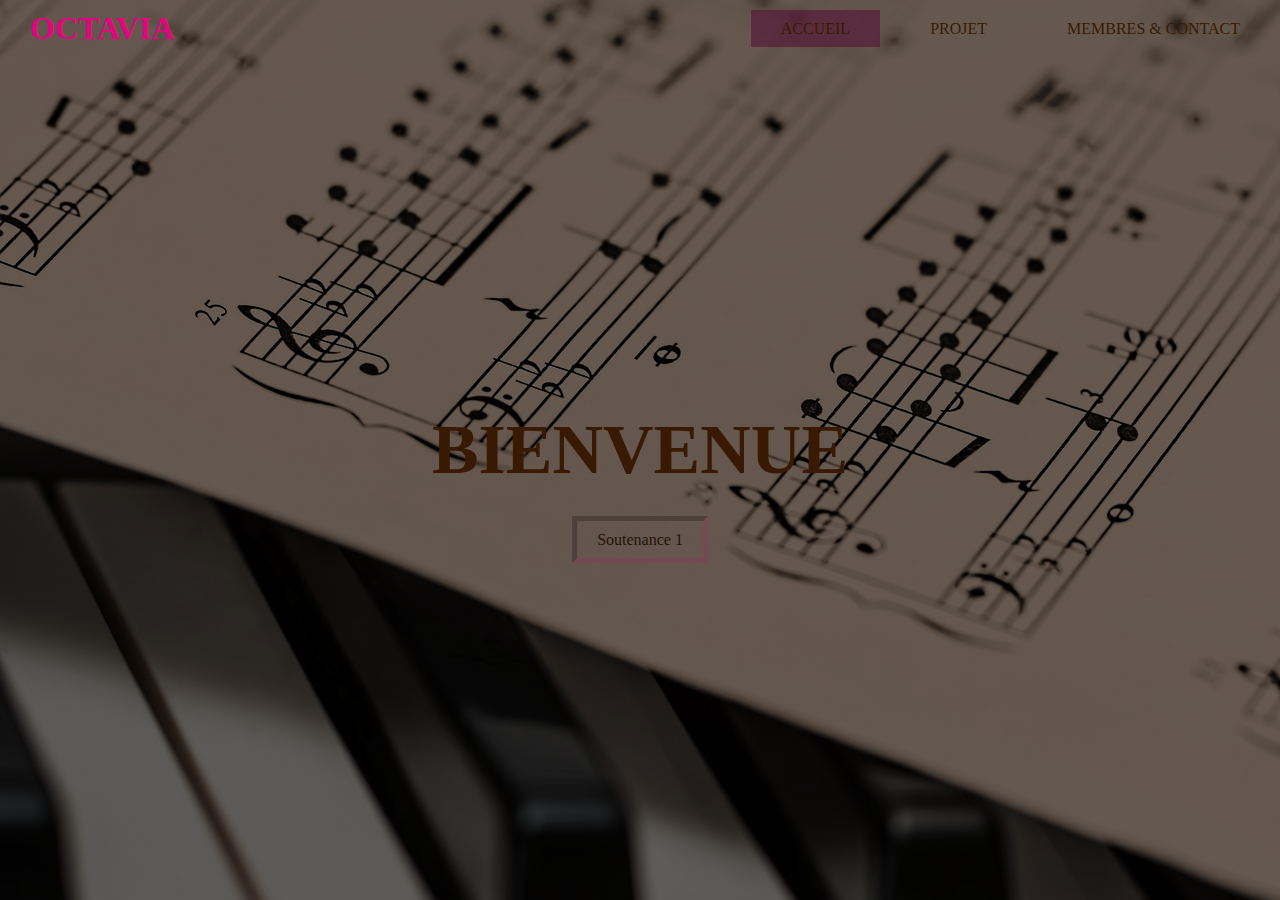
<file: Site/index.html>
<!DOCTYPE html>
<html lang="en">
<head>
    <meta charset="UTF-8">
    <meta http-equiv="X-UA-Compatible" content="IE=edge">
    <meta name="viewport" content="width=device-width, initial-scale=1.0">
    <link rel="stylesheet" href="style.css">
    <title>site octavia</title>
</head>
<body>
    <header>
        <div class="principale">
            <div class="logo">
                <a href="#"><span>OCTAVIA</span></a>
            </div>
            <ul>
                <li class="active">
                    <a href="index.html">Accueil</a>
                </li>
                <li>
                    <a href="projet.html">Projet</a>
                </li>
                <li>
                    <a href="membrecontact.html">Membres & contact</a>
                </li>
            </ul>
        </div>
        <div class="titre">
            <h1>BIENVENUE</h1>
        </div>
        <div class="bouton">
            <a href="projet.html" class="btn">Soutenance 1</a>
        </div>
    </header>
</body>
</html>
</file>
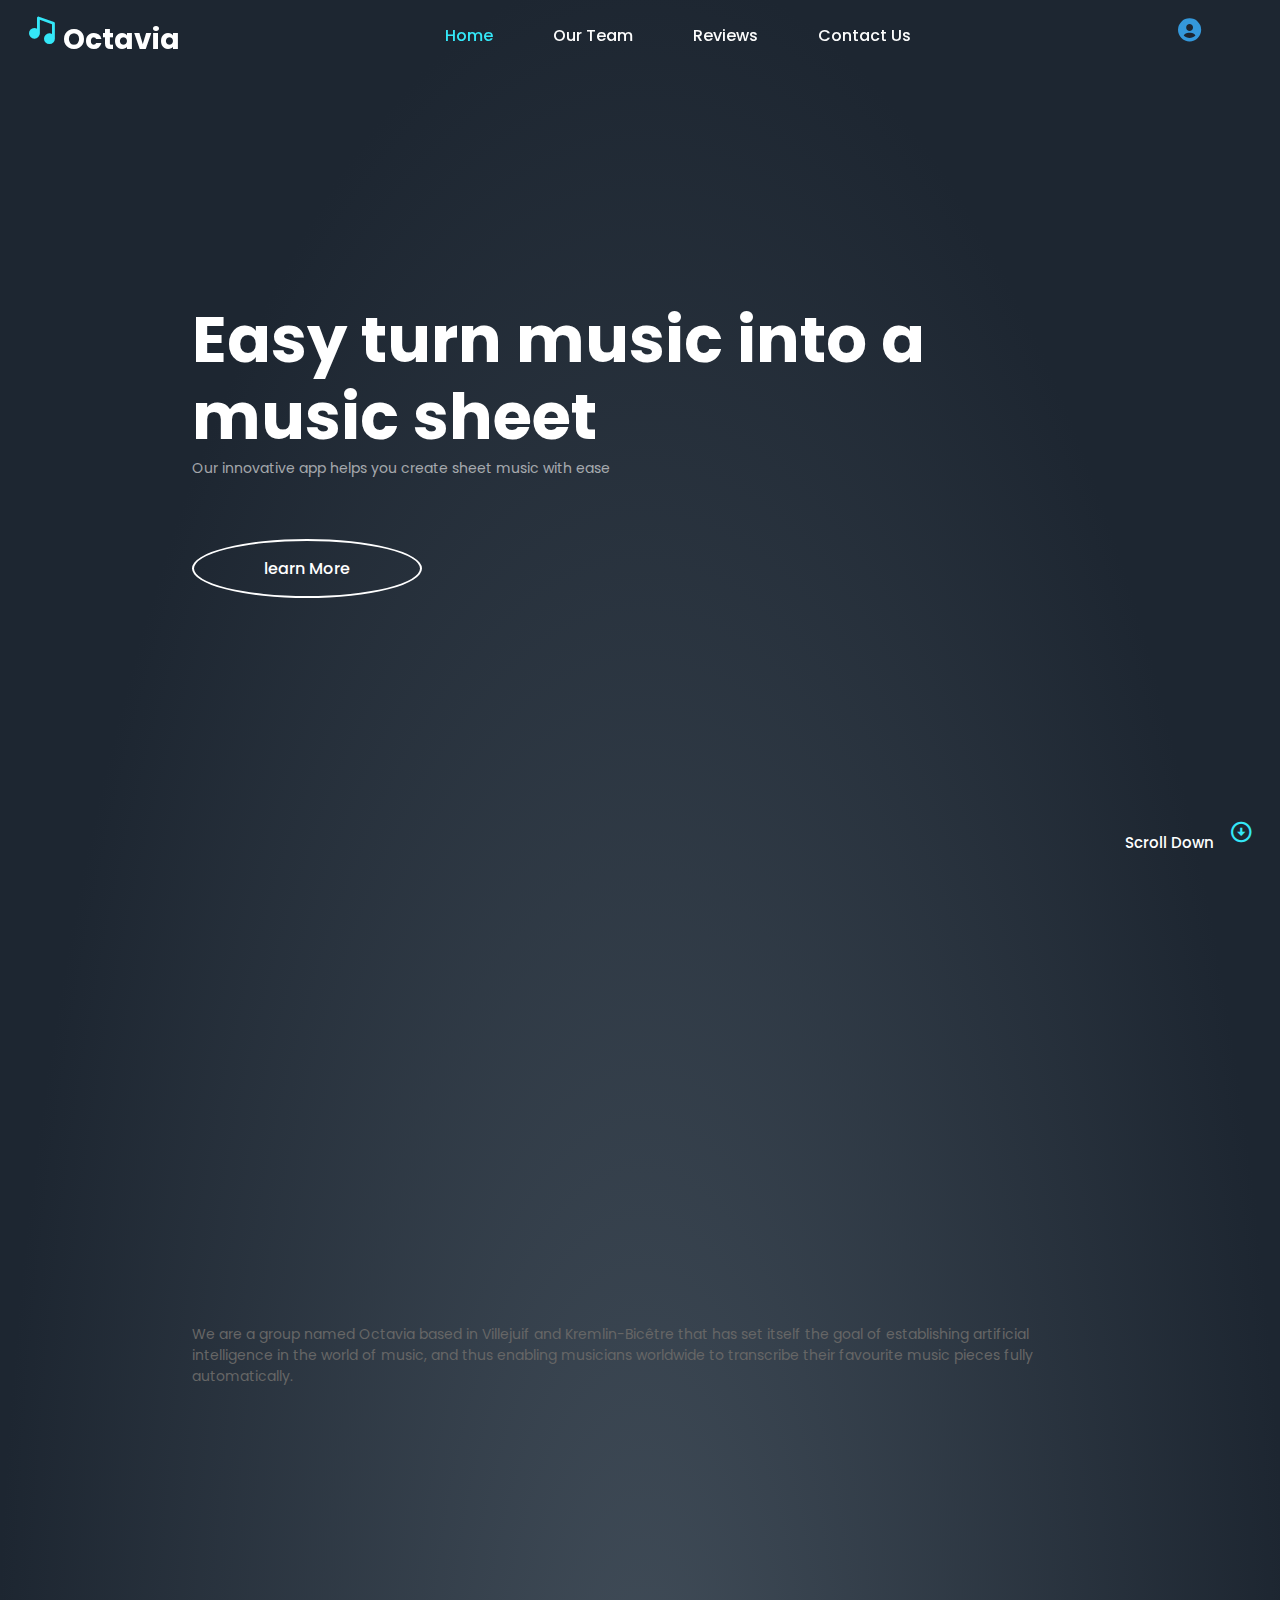
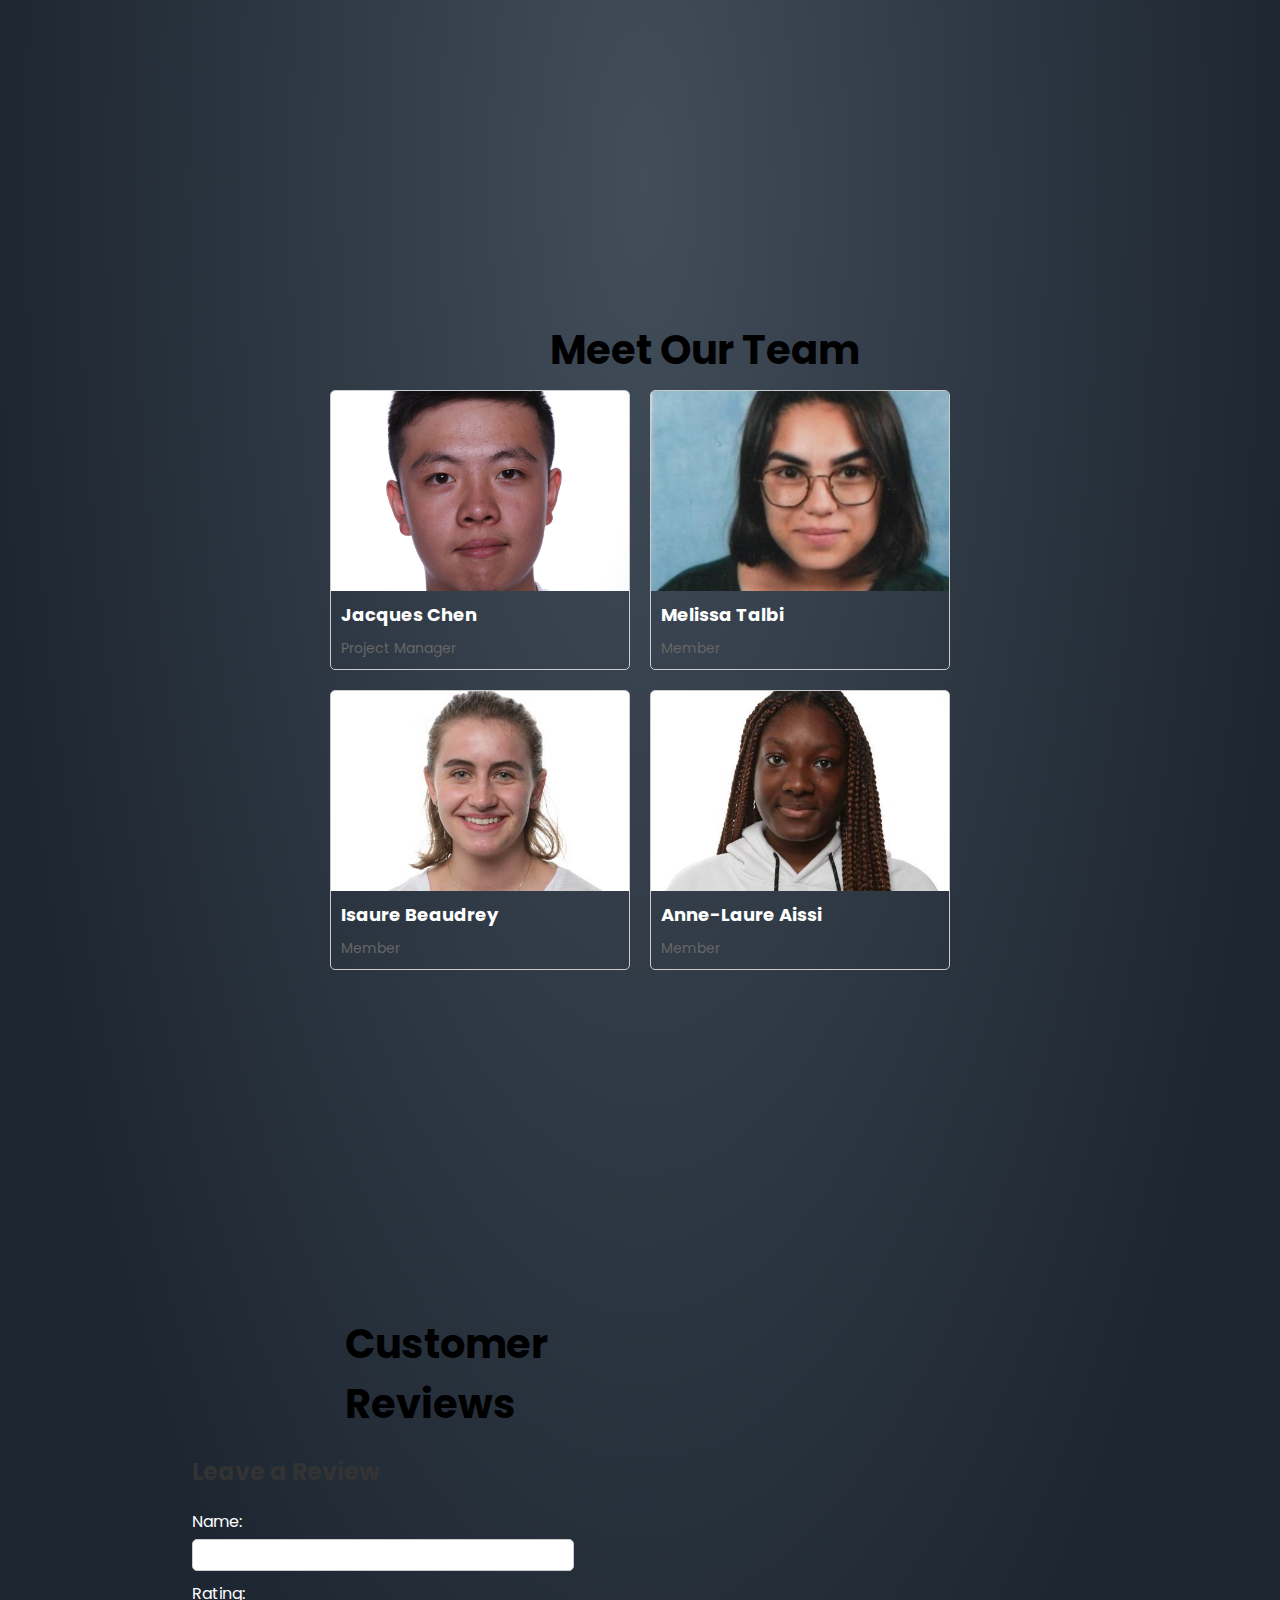
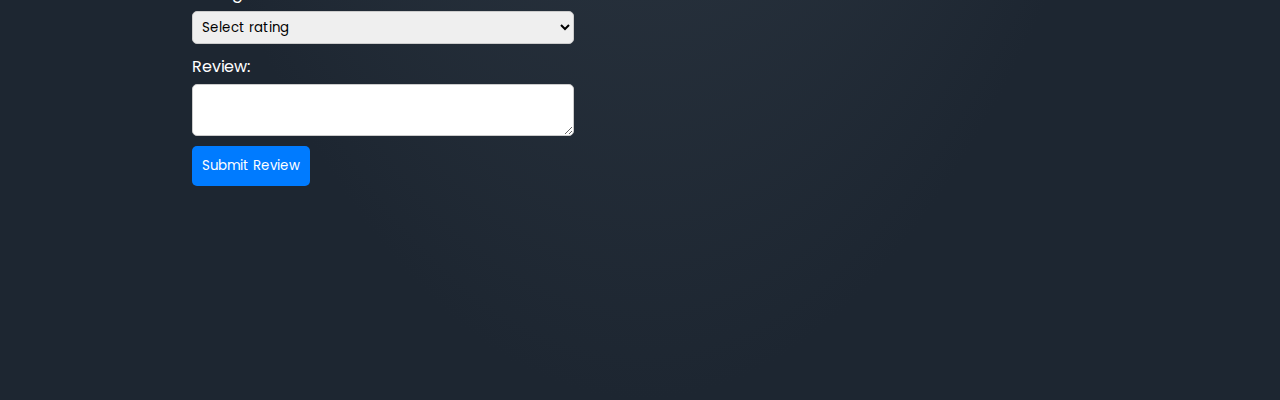
<file: OctaviaHTML/about.html>
<!DOCTYPE html>
<html>

<head>
  <meta charset="utf-8">
  <meta name="viewport" content="width=device-width, initial-scale=1">
  <title>MusicSheet</title>
  <!----custom css link---->
  <link rel="stylesheet" type="text/css" href="css/style.css">

  <link rel="stylesheet" href="https://cdn.jsdelivr.net/npm/boxicons@latest/css/boxicons.min.css">
  <!-- or -->
  <link rel="stylesheet" href="https://unpkg.com/boxicons@latest/css/boxicons.min.css">

  <link rel="preconnect" href="https://fonts.googleapis.com">
  <link rel="preconnect" href="https://fonts.gstatic.com" crossorigin>
  <link href="https://fonts.googleapis.com/css2?family=Poppins:wght@300;400;500;600;700;800;900&display=swap"
    rel="stylesheet">
  <script src="https://code.jquery.com/jquery-3.6.0.min.js"></script>
  <script src="script.js"></script>


</head>

<body>

  <!---header design--->
  <header>
    <a href="index.html" class="logo"><i class='bx bxs-music'></i>Octavia</a>

    <ul class="navbar">
      <li><a href="index.html" class="active">Home</a></li>
      <li><a href="#Staff">Our Team</a></li>
      <li><a href="#Reviews">Reviews</a></li>
      <li><a href="#">Contact Us</a></li>
    </ul>

    <div class="header-icons">
      <a href="signin.html"><i class='bx bxs-user-circle'></i></a>

    </div>
  </header>

  <!---home design--->
  <section class="about-home">

    <div class="home-text">
      <h1>Easy turn music into a music sheet</h1>
      <h5>Our innovative app helps you create sheet music with ease</h5>
      <a href="#more" class="btnn">learn More</a>
    </div>
  </section>


  <a href="#" class="bottom">Scroll Down<i class='bx bx-down-arrow-circle'></i></a>

	<!-- more section -->

    <section id="more">
    
      <div class="container">
        <p>We are a group named Octavia based in Villejuif and Kremlin-Bicêtre that has set itself the goal of establishing
          artificial intelligence in the world of music, and thus enabling musicians worldwide
          to transcribe their favourite music pieces fully automatically.
        </p>
      </div>
    </section>
    
    <!-- Staff section -->
    
    <section id="Staff">
    
      <div class="team-section">
        <h2>Meet Our Team</h2>
        <div class="team-members"></div>
      </div>
    
      </div>
    </section>

        
    <section id="Reviews">
    
      <div class="review-section">
        <h2>Customer Reviews</h2>
        <div class="reviews"></div>
        <form id="review-form">
          <h3>Leave a Review</h3>
          <label for="name">Name:</label>
          <input type="text" id="name" required>
          <label for="rating">Rating:</label>
          <select id="rating" required>
            <option value="">Select rating</option>
            <option value="5">5 stars</option>
            <option value="4">4 stars</option>
            <option value="3">3 stars</option>
            <option value="2">2 stars</option>
            <option value="1">1 star</option>
          </select>
          <label for="review">Review:</label>
          <textarea id="review" required></textarea>
          <button type="submit">Submit Review</button>
        </form>
      </div>
    
    </section>


<script>
  const teamMembersSection = document.querySelector('.team-members');
  const teamMembers = [
    {
      name: 'Jacques Chen',
      jobTitle: 'Project Manager',
      image: 'img/chen.jpg'
    },
    {
      name: 'Melissa Talbi',
      jobTitle: 'Member',
      image: 'img/talbi.jpg'
    },
    {
      name: 'Isaure Beaudrey',
      jobTitle: 'Member',
      image: 'img/beaudrey.jpg'
    },
    {
      name: 'Anne-Laure Aissi',
      jobTitle: 'Member',
      image: 'img/aissi.jpg'
    }
  ];

  teamMembers.forEach(member => {
    const memberItem = document.createElement('div');
    memberItem.classList.add('member');
    memberItem.innerHTML = `
<img src="${member.image}" alt="${member.name}">
<h4>${member.name}</h4>
<p>${member.jobTitle}</p>
`;

    teamMembersSection.appendChild(memberItem);
  });
</script>

</body>
</html>
</file>
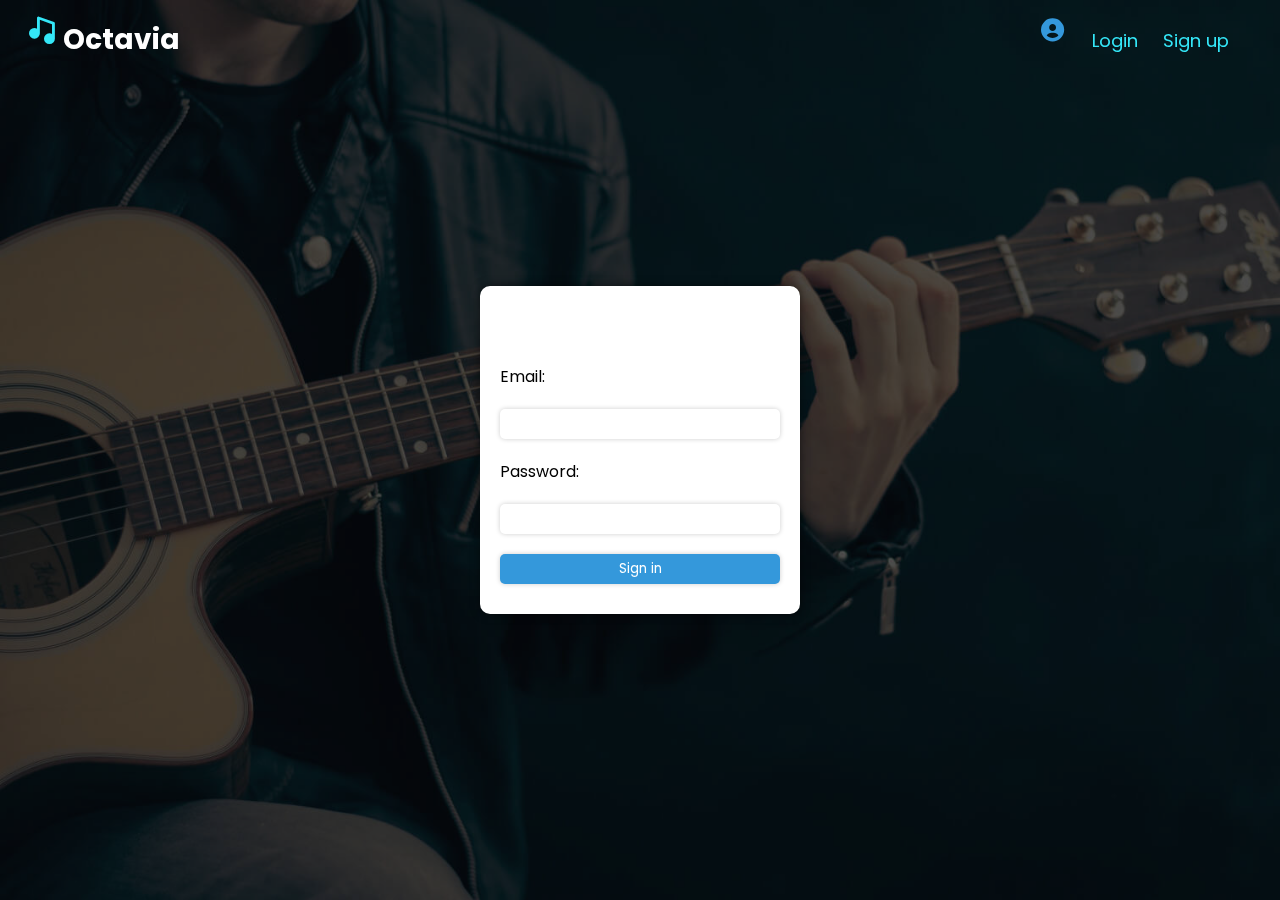
<file: OctaviaHTML/signin.html>
<!DOCTYPE html>
<html>
<head>
	<meta charset="utf-8">
	<meta name="viewport" content="width=device-width, initial-scale=1">
	<title>MusicSheet</title>
	<!----custom css link---->
	<link rel="stylesheet" type="text/css" href="css/style.css">

	 <link rel="stylesheet"
  href="https://cdn.jsdelivr.net/npm/boxicons@latest/css/boxicons.min.css">
  <!-- or -->
  <link rel="stylesheet"
  href="https://unpkg.com/boxicons@latest/css/boxicons.min.css">

  <link rel="preconnect" href="https://fonts.googleapis.com">
  <link rel="preconnect" href="https://fonts.gstatic.com" crossorigin>
  <link href="https://fonts.googleapis.com/css2?family=Poppins:wght@300;400;500;600;700;800;900&display=swap" rel="stylesheet">
  <script src="https://code.jquery.com/jquery-3.6.0.min.js"></script>
	<script src="script.js"></script>

    <style>

    /* Set the background image */
.background-image {
  background-image: url('img/header-bg.jpeg');
  background-size: cover;
  position: fixed;
  top: 0;
  left: 0;
  width: 100%;
  height: 100%;
  z-index: -1;
}

/* Style the overlay */
.overlay {
  background-color: rgba(0, 0, 0, 0.5);
  position: fixed;
  top: 0;
  left: 0;
  width: 100%;
  height: 100%;
  z-index: 1;
}

/* Center the form */
.form-container {
  position: fixed;
  width: 25%;
  top: 50%;
  left: 50%;
  transform: translate(-50%, -50%);
  background-color: white;
  padding: 20px;
  border-radius: 10px;
  box-shadow: 0px 0px 10px rgba(0, 0, 0, 0.5);
  z-index: 2;
}

/* Style the form */
form {
  display: flex;
  flex-direction: column;
}
label{
  color: black;
}

label, input, button {
  margin: 10px 0;
}

input, button {
  padding: 5px;
  border: none;
  border-radius: 5px;
  box-shadow: 0px 0px 5px rgba(0, 0, 0, 0.2);
}

button[type="submit"] {
  background-color: #3498db;
  color: white;
  cursor: pointer;
}

button[type="submit"]:hover {
  background-color: #2980b9;
}

/* Hide scrollbar */
body {
  overflow: hidden;
}

    </style>

</head>
<body>

	<!---header design--->
	<header>
		<a href="index.html" class="logo"><i class='bx bxs-music'></i>Octavia</a>
		<div class="header-icons">
			<i class='bx bxs-user-circle'></i>
			<a href="signin.html">Login</a>
            <a href="signup.html">Sign up</a>
        </div>
		
	</header>

    <div class="background-image"></div>
    <div class="overlay"></div>
    <div class="form-container">
      <h1>Sign Up</h1>
      <form>
        <label for="email">Email:</label>
        <input type="email" id="email" name="email" required>

        <label for="password">Password:</label>
        <input type="password" id="password" name="password" required>

        <button type="submit">Sign in</button>
      </form>
    </div>



    <script src="script.js"></script>



</body>
</html>
</file>
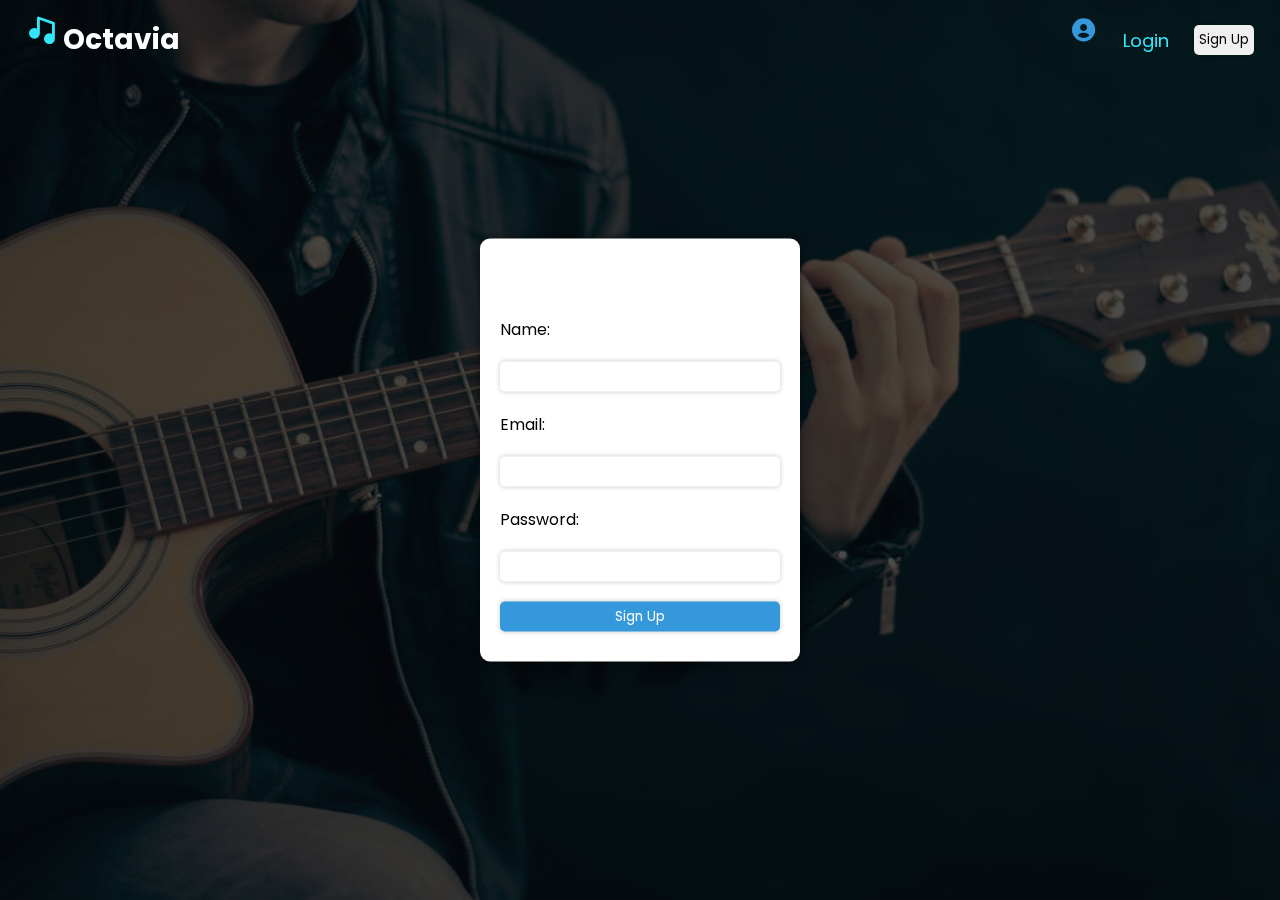
<file: OctaviaHTML/signup.html>
<!DOCTYPE html>
<html>

<head>
  <meta charset="utf-8">
  <meta name="viewport" content="width=device-width, initial-scale=1">
  <title>MusicSheet</title>
  <!----custom css link---->
  <link rel="stylesheet" type="text/css" href="css/style.css">

  <link rel="stylesheet" href="https://cdn.jsdelivr.net/npm/boxicons@latest/css/boxicons.min.css">
  <!-- or -->
  <link rel="stylesheet" href="https://unpkg.com/boxicons@latest/css/boxicons.min.css">

  <link rel="preconnect" href="https://fonts.googleapis.com">
  <link rel="preconnect" href="https://fonts.gstatic.com" crossorigin>
  <link href="https://fonts.googleapis.com/css2?family=Poppins:wght@300;400;500;600;700;800;900&display=swap"
    rel="stylesheet">
  <script src="https://code.jquery.com/jquery-3.6.0.min.js"></script>
  <script src="script.js"></script>

  <style>
    /* Set the background image */
    .background-image {
      background-image: url('img/header-bg.jpeg');
      background-size: cover;
      position: fixed;
      top: 0;
      left: 0;
      width: 100%;
      height: 100%;
      z-index: -1;
    }

    /* Style the overlay */
    .overlay {
      background-color: rgba(0, 0, 0, 0.5);
      position: fixed;
      top: 0;
      left: 0;
      width: 100%;
      height: 100%;
      z-index: 1;
    }

    /* Center the form */
    .form-container {
      position: fixed;
      width: 25%;
      top: 50%;
      left: 50%;
      transform: translate(-50%, -50%);
      background-color: white;
      padding: 20px;
      border-radius: 10px;
      box-shadow: 0px 0px 10px rgba(0, 0, 0, 0.5);
      z-index: 2;
    }

    /* Style the form */
    form {
      display: flex;
      flex-direction: column;
    }

    label {
      color: black;
    }

    label,
    input,
    button {
      margin: 10px 0;
    }

    input,
    button {
      padding: 5px;
      border: none;
      border-radius: 5px;
      box-shadow: 0px 0px 5px rgba(0, 0, 0, 0.2);
    }

    button[type="submit"] {
      background-color: #3498db;
      color: white;
      cursor: pointer;
    }

    button[type="submit"]:hover {
      background-color: #2980b9;
    }

    /* Hide scrollbar */
    body {
      overflow: hidden;
    }
  </style>

</head>

<body>

  <!---header design--->
  <header>
    <a href="index.html" class="logo"><i class='bx bxs-music'></i>Octavia</a>
    <div class="header-icons">
      <i class='bx bxs-user-circle'></i>
      <a href="#">Login</a>
      <button id="open-modal">Sign Up</button>
    </div>

  </header>

  <div class="background-image"></div>
  <div class="overlay"></div>
  <div class="form-container">
    <h1>Sign Up</h1>
    <form>
      <label for="name">Name:</label>
      <input type="text" id="name" name="name" required>

      <label for="email">Email:</label>
      <input type="email" id="email" name="email" required>

      <label for="password">Password:</label>
      <input type="password" id="password" name="password" required>

      <button type="submit">Sign Up</button>
    </form>
  </div>



  <script src="script.js"></script>



</body>

</html>
</file>
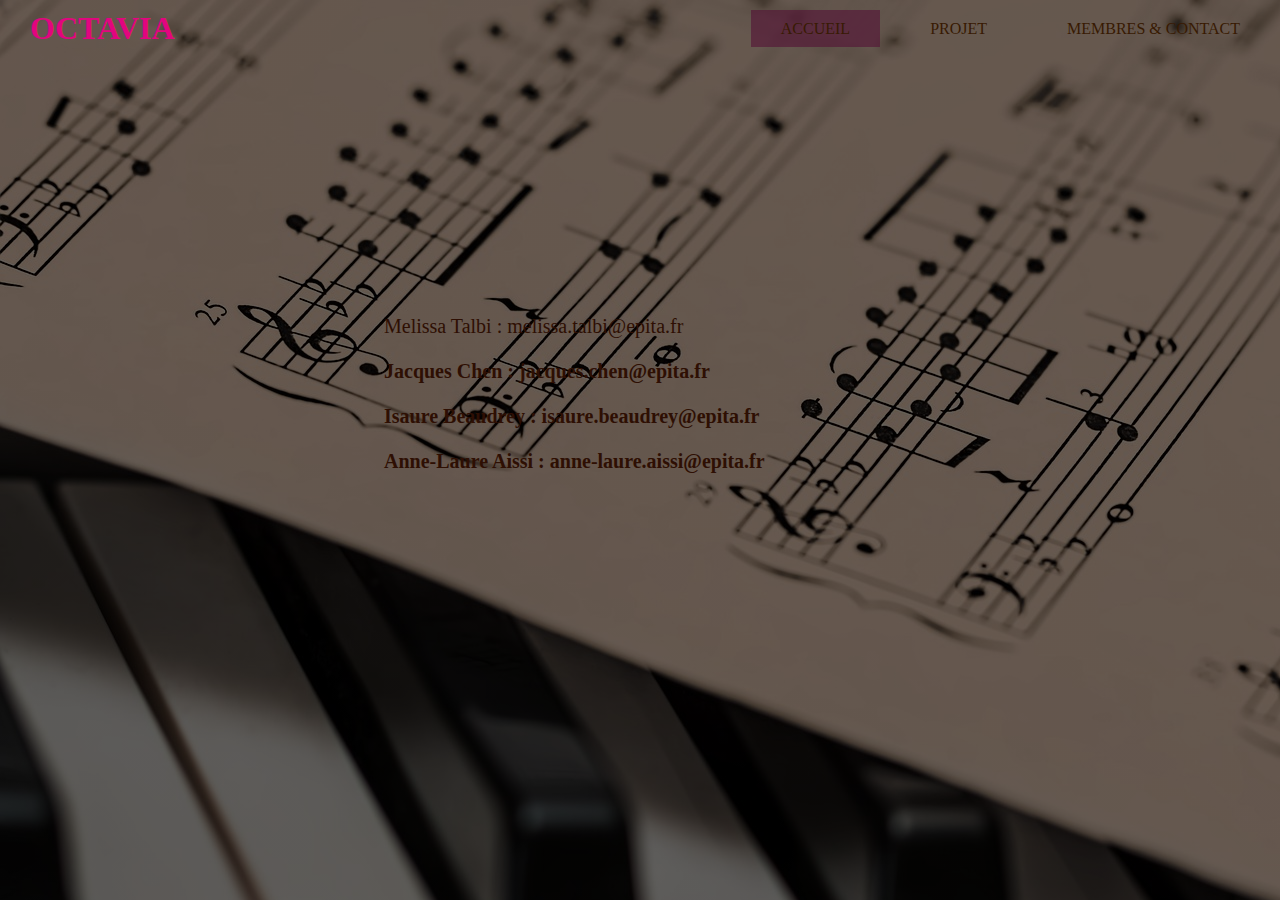
<file: Site/membrecontact.html>
<!DOCTYPE html>
<html lang="en">
<head>
    <meta charset="UTF-8">
    <meta http-equiv="X-UA-Compatible" content="IE=edge">
    <meta name="viewport" content="width=device-width, initial-scale=1.0">
    <link rel="stylesheet" href="style.css">
    <title>Document</title>
</head>
<body>
    <header>
        <div class="principale">
            <div class="logo">
                <a href="#"><span>OCTAVIA</span></a>
            </div>
            <ul>
                <li class="active">
                    <a href="index.html">Accueil</a>
                </li>
                <li>
                    <a href="projet.html">Projet</a>
                </li>
                <li class="membres">
                    <a href="membrecontact.html">Membres & contact</a>
                    <h4>Anne-Laure Aissi : anne-laure.aissi@epita.fr</h4>
                    <h5>Isaure Beaudrey : isaure.beaudrey@epita.fr</h5>
                    <h6>Jacques Chen : jacques.chen@epita.fr</h6>
                    <h7>Melissa Talbi : melissa.talbi@epita.fr</h7>
                </li>
            </ul>
            
        </div>
    </header>   
</body>
</html>
</file>
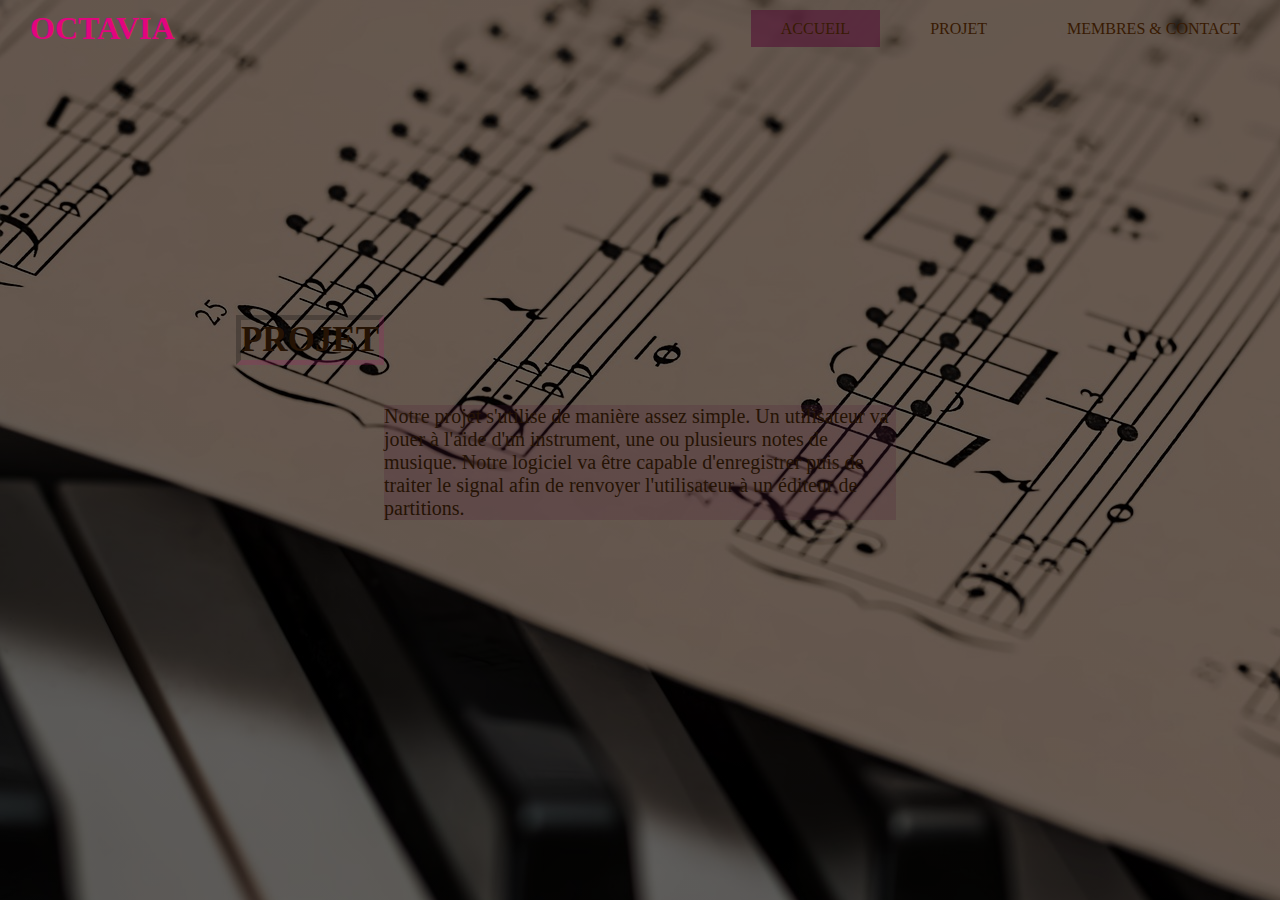
<file: Site/projet.html>
<!DOCTYPE html>
<html lang="en">
<head>
    <meta charset="UTF-8">
    <meta http-equiv="X-UA-Compatible" content="IE=edge">
    <meta name="viewport" content="width=device-width, initial-scale=1.0">
    <link rel="stylesheet" href="style.css">
    <title>Document</title>
</head>
<body>
    <header>
        <div class="principale">
            <div class="logo">
                <a href="#"><span>OCTAVIA</span></a>
                
            </div>
            <ul>
                <li class="active">
                    <a href="index.html">Accueil</a>
                </li>
                <li class="projet">
                    <a href="projet.html">Projet</a>
                    <h3>Projet</h3>
                    <p>Notre projet s'utilise de manière assez simple. Un utilisateur va jouer à l'aide d'un instrument, une ou plusieurs notes de musique. Notre logiciel va être capable d'enregistrer puis de traiter le signal afin de renvoyer l'utilisateur à un éditeur de partitions.</p>

                </li>
                <li>
                    <a href="membrecontact.html">Membres & contact</a>
                </li>
            </ul>
        </div>
    </header>
    
</body>
</html>
</file>
<file: Site/style.css>
*{
    padding: 0%;
    margin: 0;
    box-sizing: border-box;
    font-family: century;
}

header{
    
    /*image de fond*/
    background-image: linear-gradient(rgba(0,0,0,0.6),rgba(0,0,0,0.6)),url(./Images/piano-g5ebec268b_1920.jpg);
    height: 100vh;
    
}

.logo a{
    /*color:rgb(100, 45, 0);*/
    padding: 0px 20px;
    /*couleur encadrement*/
    /*border: 2px solid rgba(100, 45, 0);*/
    position: absolute;
    top: 10px;
    left: 10px;
    /*met le text en majuscules*/
    text-transform: uppercase;
    /*souligne le texte*/
    text-decoration: none ;
    /*taille de l'encadrement*/
    font-weight: 900;
    font-style: normal;
    /*ajouter le sous acceuil*/
    text-shadow: rgba(226, 5, 126, 0.226);
}

.logo span{
    color: rgb(226, 5, 127);
    font-weight: bold;
    font-size: 2rem;
}

ul{
    list-style: none;
    float: right;
    display: flex;
    margin-top: 20px;
}

ul li a{
    text-decoration: none;
    color: rgb(56, 26, 2);
    /*espace entre les catégories du haut*/
    padding: 10px 30px;
    text-transform: uppercase;
    border: 8px inset rgba(83, 16, 52, 0.726) transparent;
    /*mettre espace entre les catégories*/
    margin: 10px ;
    font-weight: 500;
    transition: 0.6s ease;
}

ul li a:hover{
    background:rgba(83, 16, 52, 0.589);
    color: rgb(56, 26, 2);
}

ul li.active a{
    background:rgba(83, 16, 52, 0.589);
    color: rgb(56, 26, 2);
}

.principale{
    max-width: 114rem;
    margin: 0 auto;
}

.titre{
    position: absolute;
    top: 50%;
    left: 50%;
    transform: translate(-50%, -50%);
}

.titre h1{
    color: rgb(56, 26, 2);
    font-size: 70px;
}

.bouton{
    position: absolute;
    top: 60%;
    left: 50%;
    transform: translate(-50%, -50%);
}

.bouton a{
    color: rgb(37, 19, 4);
    text-decoration: none;
    border: 5px inset rgba(83, 16, 52, 0.24) ;
    padding: 10px 20px;

}

.btn{
    transition: 0,6s ease;

}
.btn:hover{
    background:rgba(48, 16, 33, 0.329);
    color: rgb(24, 12, 3);

}

.projet h3{
    position: absolute;
    color: rgb(37, 19, 4);
    text-decoration: none;
    text-transform: uppercase;
    border: 5px inset rgba(83, 16, 52, 0.24) ;
    font-size: 35px;
    top: 35%;
    right: 70%; 
}

.projet p{
    position: absolute;
    color: rgb(37, 19, 4);
    background-color: rgba(78, 24, 54, 0.205);
    font-size: 20px;
    left: 30%;
    top: 45%;
    right: 30%;
}

.membres h4{
    position: absolute;
    color: rgb(46, 15, 3);
    font-size: 20px;
    left: 30%;
    top: 50%;
    right: 30%;
    
}
.membres h5{
    position: absolute;
    color: rgb(46, 15, 3);
    font-size: 20px;
    left: 30%;
    top: 45%;
    right: 30%;
    
}
.membres h6{
    position: absolute;
    color: rgb(46,15,3);
    font-size: 20px;
    left: 30%;
    top: 40%;
    right: 30%;
    
}
.membres h7{
    position: absolute;
    color: rgb(46,15,3);
    font-size: 20px;
    left: 30%;
    top: 35%;
    right: 30%;
    
}
</file>
<file: OctaviaHTML/css/style.css>
*{
	padding: 0;
	margin: 0;
	box-sizing: border-box;
	font-family: 'Poppins', sans-serif;
	text-decoration: none;
	list-style: none;
}
:root{
	--bg-color: #101113;
	--text-color: #fff;
	--main-color: #34e7f8;
	--other-color: #fcfcfc;
	--h1-font: 6rem;
	--p-font: 1rem;
}
body{
	background: radial-gradient(50.53% 50.53% at 50.23% 49.47%, #414d59 0%, #1d2631 100%);
	color: var(--text-color);
}
header{
	position: fixed;
	width: 100%;
	top: 0;
	right: 0;
	z-index: 1000;
	display: flex;
	align-items: center;
	justify-content: space-between;
	padding: 30px 8%;
	transition: all .55s ease;
	background: transparent;
	transition: transform 0.5s ease;
}
header.hidden {
    transform: translateY(-50px);
}
.logo{
	display: flex;
	align-items: center;
	color: var(--text-color);
	font-size: 28px;
	font-weight: bold;
}
.logo i{
	color: var(--main-color);
	font-size: 32px;
	margin-right: 5px;
}
.navbar{
	display: flex;
}
.navbar a{
	color: var(--other-color);
	font-size: var(--p-font);
	font-weight: 500;
	margin: 0 30px;
	transition: all .55s ease;
}
.navbar a:hover{
	color: var(--main-color);
}
.navbar a.active{
	color: var(--main-color);
}
.header-icons{
	display: flex;
	align-items: center;
}
#menu-icon{
	font-size: 35px;
	color: var(--text-color);
	z-index: 10001;
	cursor: pointer;
}
.header-icons i{
	margin-right: 25px;
	font-size: 28px;
	cursor: pointer;
	transition: all .55s ease;
}
.header-icons a{
	margin-right: 25px;
	color: #34e7f8;
	font-size: 18px;
	cursor: pointer;
	transition: all .55s ease;
}

.header-icons i:hover{
	transform: translateY(-5px);
	color: var(--main-color);
}


  
#how-it-works {
  background-color: #f7f7f7;
  padding: 50px;
  text-align: center;
}

.row {
  display: flex;
  flex-wrap: wrap;
  justify-content: space-between;
  margin-top: 50px;
}

.col-4 {
  flex: 0 0 calc(33.33% - 20px);
  margin-bottom: 30px;
  padding: 0 10px;
}

i {
  font-size: 48px;
  margin-bottom: 20px;
  color: #3498db;
}

h3 {
  font-size: 24px;
  margin-bottom: 20px;
  color: #333;
}

p {
  font-size: 18px;
  color: #777;
}


section{
	padding: 0 15%;
}
.home{
	position: relative;
	height: 100vh;
	width: 100%;
	display: grid;
	grid-template-columns: repeat(2, 1fr);
	align-items: center;
	gap: 2rem;
}
.home-text h1{
	font-size: var(--h1-font);
	line-height: 1.2;
	margin-bottom: 2px;
}
.home-text h5{
	color: #ffffff99;
	font-size: 14px;
	font-weight: 400;
	margin-bottom: 60px;
}
.home-text h3{
	font-size: 40px;
	font-weight: 700;
	letter-spacing: 2px;
	margin-bottom: 35px;
}
.btn{
	display: inline-block;
	padding: 15px 70px;
	font-size: 16px;
	font-weight: 500;
	background: transparent;
	border: 2px solid var(--text-color);
	color: var(--text-color);
	transition: all .55s ease;
}
.btn:hover{
	background: var(--text-color);
	border: 2px solid var(--text-color);
	color: #000;
}
.home-img img{
	max-width: 100%;
}

.main{
	position: absolute;
	top: 50%;
	left: 8%;
	transform: translateY(-50%);
	display: flex;
	flex-direction: column;
	justify-content: center;
	align-items: center;
	gap: 2.5rem;
}
.main li img{
	width: 60px;
	height: auto;
	max-width: 100%;
}
.row{
	height: 80px;
	width: 80px;
	border-radius: 50%;
	display: inline-flex;
	align-items: center;
	justify-content: center;
	background: var(--main-color);
	transition: all .55s ease;
	cursor: pointer;
}
.row:hover{
	transform: translateY(-8px);
}
.row2{
	background: #ff758d;
}
.row3{
	background: #ffd06d;
}

.bottom{
	position: absolute;
	bottom: 35px;
	right: 8%;
	display: flex;
	align-items: center;
	color: var(--text-color);
	font-size: 15px;
	font-weight: 500;
}
.bottom i{
	color: var(--main-color);
	font-size: 25px;
	margin-left: 15px;
	transition: all .55s ease;
}
.bottom i:hover{
	transform: translateY(-8px);
}

#how-it-works {
	display: flex;
	height: 100vh;
	width: 100%;
	grid-template-columns: repeat(2, 1fr);
	align-items: center;
	gap: 2rem;
	padding: 50px;
  text-align: center;
  }

  h2{
	font-size: 2.5rem;
	color: #000;
  }
  .roww {
	display: flex;
	flex-wrap: wrap;
	justify-content: space-between;
	margin-top: 50px;
	
	
  }
  
  .col-4 {
	flex: 0 0 calc(33.33% - 20px);
	margin-bottom: 30px;
	padding: 0 10px;
  }
  
  i {
	font-size: 48px;
	margin-bottom: 20px;
	color: #3498db;
  }
  
  h3 {
	font-size: 24px;
	margin-bottom: 20px;
	color: #333;
  }
  
  p {
	font-size: 18px;
	color: #777;
  }

#Transcription{
	position: relative;
	height: 100vh;
	width: 100%;
	display: grid;
	grid-template-columns: repeat(2, 1fr);
	align-items: center;
	gap: 2rem;
}

.upload-form {
	display: flex;
	flex-direction: column;
	align-items: center;
	justify-content: center;
	margin-top: 50px;
	margin-bottom: 50px;
	margin-left: 50px;
}
.upload-form h1{
	font-size: 35px;
}
.upload-btn {
	padding: 10px 20px;
	background-color: #4CAF50;
	color: white;
	border: none;
	border-radius: 5px;
	font-size: 16px;
	cursor: pointer;
	margin-top: 20px;
}
.upload-btn:hover {
	background-color: #3e8e41;
}
.upload-btn:active {
	background-color: #3e8e41;
	transform: translateY(2px);
}

.transcription-image{
	max-width: 100%;
	margin-top: 15%;
}

#musicCanvas {
	width: 500px;
	height: 200px;
  }

.about-home{
	position: relative;
	height: 100vh;
	width: 100%;
	display: flex;
	flex-wrap: nowrap;
	align-items: center;
	gap: 2rem;
}
.btnn{
	display: inline-block;
	padding: 15px 70px;
	font-size: 16px;
	font-weight: 500;
	background: transparent;
	border: 2px solid var(--text-color);
	color: var(--text-color);
	transition: all .55s ease;
	border-radius: 80%;
}
.btnn:hover{
	background: var(--text-color);
	border: 2px solid var(--text-color);
	color: #000;
}

#more{
	position: relative;
	height: 100vh;
	width: 100%;
	display: flex;
	flex-wrap: nowrap;
	align-items: center;
	gap: 2rem;
} 
.container{
	position: relative;
	
}
p{
	color: #f8f8f8;
}
.about-image{
    height: 50%;
	width: 50%;	
}



#Staff{
	position: relative;
	height: 100vh;
	width: 100%;
	display: flex;
	flex-wrap: nowrap;
	align-items: center;
	gap: 2rem;
}

.team-section {
	margin: 20px 0;
  }
  h2{
	margin-left: 40%;
  }
  
  .team-members {
	display: flex;
	flex-wrap: wrap;
	justify-content: center;
	align-items: stretch;
  }
  
  .member {
	width: 300px;
	margin: 10px;
	border: 1px solid #ccc;
	border-radius: 5px;
	overflow: hidden;
  }
  
  .member img {
	display: block;
	width: 100%;
	height: 200px;
	object-fit: cover;
  }
  
  .member h4 {
	margin: 10px;
	font-size: 18px;
  }
  
  .member p {
	margin: 0 10px 10px;
	font-size: 14px;
  }









#Reviews{
	position: relative;
	height: 100vh;
	width: 100%;
	display: flex;
	flex-wrap: nowrap;
	align-items: center;
	gap: 2rem;
}
.review-section {
	margin: 20px 0;
  }
  
  .reviews {
	display: grid;
	grid-template-columns: repeat(auto-fill, minmax(300px, 1fr));
	gap: 20px;
  }
  
  .review {
	border: 1px solid #ccc;
	padding: 10px;
	border-radius: 5px;
  }
  
  .review h4 {
	margin: 0;
	font-size: 18px;
  }
  
  .review .rating {
	margin: 10px 0;
  }
  
  .review .rating span {
	color: #ffc107;
  }
  
  .review p {
	margin: 10px 0 0;
  }
  
  #review-form {
	margin-top: 20px;
  }
  
  #review-form h3 {
	margin-top: 0;
  }
  
  #review-form label {
	display: block;
	margin-bottom: 5px;
  }
  
  #review-form input,
  #review-form select,
  #review-form textarea {
	display: block;
	width: 100%;
	padding: 5px;
	margin-bottom: 10px;
	border: 1px solid #ccc;
	border-radius: 5px;
  }
  
  #review-form button[type="submit"] {
	background-color: #007bff;
	color: #fff;
	border: none;
	padding: 10px;
	border-radius: 5px;
	cursor: pointer;
  }
  
  #review-form button[type="submit"]:hover {
	background-color: #0069d9;
  }


@media (max-width: 1740px){
	header{
		padding: 14px 2%;
	}
	.main{
		left: 2%;
		transition: .2s;
	}
	.bottom{
		right: 2%;
		transition: .2s;
	}
}

@media (max-width: 1625px){
	:root{
		--h1-font: 5rem;
	}
}
@media (max-width: 1400px){
	:root{
		--h1-font: 4rem;
	}
	.row{
		height: 60px;
		width: 60px;
	}
	.main li img{
		width: 40px;
	}
}

@media (max-width: 1150px){
	section{
		padding: 0 6%;
	}
}
@media (max-width: 1000px){
	section{
		padding: 40px 18%;
	}
	.home{
		height: auto;
		grid-template-columns: 1fr;
	}
	.home-img{
		text-align: center;
	}
	.home-img img{
		width: 400px;
		height: auto;
		max-width: 100%;
	}
	:root{
		--h1-font: 3.5rem;
	}
	.home-text{
		text-align: center;
	}
	.home-text h5{
		margin-bottom: 15px;
	}
	.home-text h3{
		font-size: 28px;
		margin-bottom: 45px;
	}
	.btn{
		padding: 10px 30px;
		font-size: 14px;
	}
	.bottom{
		display: none;
	}
}

footer {
	background-color: #f8f8f8;
	padding: 20px;
	text-align: center;
  }
  
  .containe {
	max-width: 800px;
	margin: 0 auto;
  }
  ul{
	list-style: none;
	color: #000;
  }
  ul li{
	margin-bottom: 10px;
  }
  p {
	margin: 0;
	font-size: 14px;
	color: #666;
	margin-top: 10px;
  }


@media (max-width: 890px){
	.navbar{
		position: absolute;
		top: 100%;
		right: -200%;
		width: 200px;
		height: 20vh;
		background: var(--main-color);
		display: flex;
		align-items: center;
		flex-direction: column;
		justify-content: flex-start;
		padding: 20px;
		border-radius: 4px;
		transition: all .55s ease;
	}
	.navbar a{
		display: block;
		margin: 4px 0;
		transition: all .45s ease;
	}
	.navbar a:hover{
		transform: translateY(5px);
		color: var(--text-color);
	}
	.navbar a.active{
		color: var(--text-color);
	}
	.navbar.open{
		right: 2%;
	}
}

@media (max-width: 600px){
	section{
		padding: 100px 18%;
	}
	.home{
		height: auto;
	}
	.home-img img{
		width: 300px;
		height: auto;
		max-width: 100%;
	}
	:root{
		--h1-font: 2.1rem;
	}

	#Transcription{
		height: auto;
	}
	.transcription-image img{
		width: 300px;
		height: auto;
		max-width: 100%;
	}
	:root{
		--h1-font: 2.1rem;
	}
}
</file>
